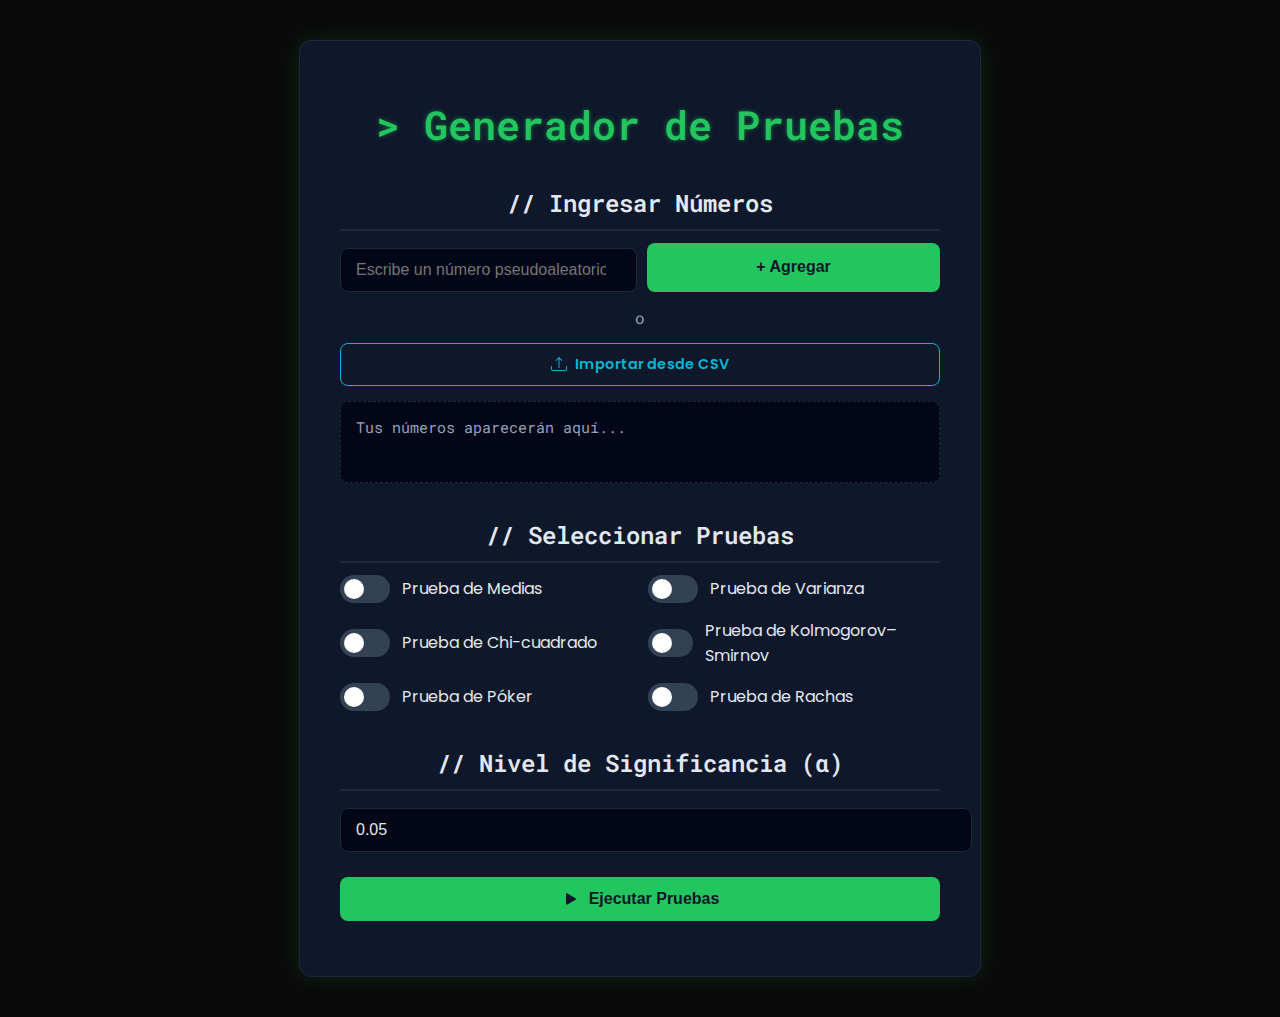
<file: templates/pruebas.html>
<!DOCTYPE html>
<html lang="es">

<head>
  <meta charset="UTF-8">
  <meta name="viewport" content="width=device-width, initial-scale=1.0">
  <title>Pruebas de Números Aleatorios | Tema Matriz</title>
  <link href="https://fonts.googleapis.com/css2?family=Poppins:wght@400;600&family=Roboto+Mono&display=swap"
    rel="stylesheet">
  <style>
    :root {
      --primary-color: #22c55e;
      /* verde matriz */
      --primary-hover: #16a34a;
      --secondary-color: #0f172a;
      /* azul marino profundo */
      --accent-color: #06b6d4;
      /* cian brillante */
      --background-color: #0a0a0a;
      /* negro suave */
      --text-color: #e2e8f0;
      /* gris claro */
      --border-color: #1e293b;
      --card-shadow: 0 0 25px rgba(34, 197, 94, 0.15);
      --card-hover-shadow: 0 0 35px rgba(34, 197, 94, 0.25);
      --border-radius: 12px;
    }

    body {
      font-family: 'Poppins', sans-serif;
      margin: 0;
      padding: 40px 20px;
      background-color: var(--background-color);
      color: var(--text-color);
      display: flex;
      justify-content: center;
      align-items: center;
      min-height: 100vh;
    }

    .container {
      max-width: 600px;
      width: 100%;
      background: var(--secondary-color);
      padding: 30px 40px;
      border-radius: var(--border-radius);
      box-shadow: var(--card-shadow);
      border: 1px solid var(--border-color);
      transition: all 0.3s ease;
    }

    .container:hover {
      box-shadow: var(--card-hover-shadow);
    }

    h1,
    h2 {
      text-align: center;
      color: var(--text-color);
      margin-bottom: 0.5em;
      font-family: 'Roboto Mono', monospace;
    }

    h1 {
      font-size: 2.5em;
      font-weight: 600;
      color: var(--primary-color);
      text-shadow: 0 0 5px rgba(34, 197, 94, 0.5);
    }

    h2 {
      font-size: 1.5em;
      font-weight: 600;
      margin-top: 1.5em;
      padding-bottom: 10px;
      border-bottom: 2px solid var(--border-color);
    }

    .section {
      margin-bottom: 25px;
    }

    .input-group {
      display: flex;
      gap: 10px;
    }

    input[type="number"] {
      padding: 12px 15px;
      margin-top: 5px;
      width: 100%;
      border: 1px solid var(--border-color);
      border-radius: 8px;
      font-size: 1rem;
      background-color: #020617;
      color: var(--text-color);
      transition: border-color 0.3s, box-shadow 0.3s;
    }

    input[type="number"]:focus {
      outline: none;
      border-color: var(--accent-color);
      box-shadow: 0 0 0 3px rgba(6, 182, 212, 0.3);
    }

    button {
      padding: 12px 25px;
      background: var(--primary-color);
      color: var(--secondary-color);
      border: none;
      border-radius: 8px;
      cursor: pointer;
      font-size: 1rem;
      font-weight: 600;
      transition: background-color 0.3s, transform 0.2s;
      display: flex;
      align-items: center;
      justify-content: center;
      gap: 8px;
      width: 100%;
    }

    button:hover {
      background: var(--primary-hover);
      transform: translateY(-2px);
    }

    .numbers-list {
      margin-top: 15px;
      padding: 15px;
      background: #020617;
      border: 1px dashed var(--border-color);
      border-radius: 8px;
      min-height: 50px;
      max-height: 300px;
      /* altura máxima visible */
      overflow-y: auto;
      /* scroll vertical */
      overflow-x: hidden;
      /* oculta scroll horizontal */
      word-wrap: break-word;
      font-size: 0.95rem;
      color: #94a3b8;
      font-family: 'Roboto Mono', monospace;
      white-space: pre-wrap;
      /* mantiene saltos de línea si los usas */
    }

    .checkbox-container {
      display: grid;
      grid-template-columns: repeat(auto-fit, minmax(200px, 1fr));
      gap: 15px;
    }

    .switch {
      position: relative;
      display: inline-block;
      width: 50px;
      height: 28px;
    }

    .switch input {
      opacity: 0;
      width: 0;
      height: 0;
    }

    .slider {
      position: absolute;
      cursor: pointer;
      top: 0;
      left: 0;
      right: 0;
      bottom: 0;
      background-color: #334155;
      transition: .4s;
      border-radius: 28px;
    }

    .slider:before {
      position: absolute;
      content: "";
      height: 20px;
      width: 20px;
      left: 4px;
      bottom: 4px;
      background-color: white;
      transition: .4s;
      border-radius: 50%;
    }

    input:checked+.slider {
      background-color: var(--primary-color);
    }

    input:focus+.slider {
      box-shadow: 0 0 1px var(--primary-color);
    }

    input:checked+.slider:before {
      transform: translateX(22px);
    }

    .checkbox-label {
      display: flex;
      align-items: center;
      gap: 12px;
      font-weight: normal;
    }

    /* Estilos para el botón de importar CSV */
    .file-upload-btn {
      display: flex;
      align-items: center;
      justify-content: center;
      gap: 8px;
      padding: 10px 20px;
      background: transparent;
      color: var(--accent-color);
      border: 1px solid var(--accent-color);
      border-radius: 8px;
      cursor: pointer;
      font-size: 0.9rem;
      font-weight: 600;
      transition: background-color 0.3s, color 0.3s;
      text-align: center;
    }

    .file-upload-btn:hover {
      background-color: var(--accent-color);
      color: var(--secondary-color);
    }

    .or-separator {
      text-align: center;
      margin: 15px 0;
      color: #94a3b8;
      font-family: 'Roboto Mono', monospace;
    }

    #csvFileInput {
      display: none;
    }
  </style>
</head>

<body>
  <div class="container">
    <h1>> Generador de Pruebas</h1>

    <div class="section">
      <h2>// Ingresar Números</h2>
      <div class="input-group">
        <input type="number" id="numeroInput" step="any" placeholder="Escribe un número pseudoaleatorio">
        <button onclick="agregarNumero()">&#43; Agregar</button>
      </div>

      <div class="or-separator">o</div>

      <label for="csvFileInput" class="file-upload-btn">
        <svg xmlns="http://www.w3.org/2000/svg" width="16" height="16" fill="currentColor" class="bi bi-upload"
          viewBox="0 0 16 16">
          <path
            d="M.5 9.9a.5.5 0 0 1 .5.5v2.5a1 1 0 0 0 1 1h12a1 1 0 0 0 1-1v-2.5a.5.5 0 0 1 1 0v2.5a2 2 0 0 1-2 2H2a2 2 0 0 1-2-2v-2.5a.5.5 0 0 1 .5-.5z" />
          <path
            d="M7.646 1.146a.5.5 0 0 1 .708 0l3 3a.5.5 0 0 1-.708.708L8.5 2.707V11.5a.5.5 0 0 1-1 0V2.707L5.354 4.854a.5.5 0 1 1-.708-.708l3-3z" />
        </svg>
        Importar desde CSV
      </label>
      <input type="file" id="csvFileInput" onchange="importarCSV(event)" accept=".csv">

      <div class="numbers-list" id="listaNumeros">Tus números aparecerán aquí...</div>
    </div>

    <div class="section">
      <h2>// Seleccionar Pruebas</h2>
      <div class="checkbox-container">
        <label class="checkbox-label">
          <label class="switch">
            <input type="checkbox" id="pruebaMedias">
            <span class="slider"></span>
          </label>
          Prueba de Medias
        </label>
        <label class="checkbox-label">
          <label class="switch">
            <input type="checkbox" id="pruebaVarianza">
            <span class="slider"></span>
          </label>
          Prueba de Varianza
        </label>
        <!-- Chi-cuadrado -->
        <label class="checkbox-label">
          <label class="switch">
            <input type="checkbox" id="pruebaChi" onchange="toggleK('chi')">
            <span class="slider"></span>
          </label>
          Prueba de Chi-cuadrado
        </label>
        <div id="kChi" class="input-group" style="display:none; margin-left:20px; margin-top:10px;">
          <input type="number" id="chiK" step="any" placeholder="Valor de K">
        </div>

        <!-- Kolmogorov-Smirnov -->
        <label class="checkbox-label">
          <label class="switch">
            <input type="checkbox" id="pruebaKolmogorov" onchange="toggleK('kolmogorov')">
            <span class="slider"></span>
          </label>
          Prueba de Kolmogorov–Smirnov
        </label>
        <div id="kKolmogorov" class="input-group" style="display:none; margin-left:20px; margin-top:10px;">
          <input type="number" id="kolmogorovK" step="any" placeholder="Valor de K">
        </div>
        <label class="checkbox-label">
          <label class="switch">
            <input type="checkbox" id="pruebaPoker">
            <span class="slider"></span>
          </label>
          Prueba de Póker
        </label>
        <label class="checkbox-label">
          <label class="switch">
            <input type="checkbox" id="pruebaRachas">
            <span class="slider"></span>
          </label>
          Prueba de Rachas
        </label>
      </div>
    </div>

    <div class="section">
      <h2>// Nivel de Significancia (α)</h2>
      <input type="number" id="alphaInput" step="0.01" value="0.05" min="0.001" max="0.5">
    </div>

    <div class="section">
      <button onclick="generarPruebas()">
        <svg xmlns="http://www.w3.org/2000/svg" width="20" height="20" fill="currentColor" class="bi bi-play-fill"
          viewBox="0 0 16 16">
          <path
            d="m11.596 8.697-6.363 3.692c-.54.313-1.233-.066-1.233-.697V4.308c0-.63.692-1.01 1.233-.696l6.363 3.692a.802.802 0 0 1 0 1.393z" />
        </svg>
        Ejecutar Pruebas
      </button>
    </div>
  </div>

  <script>
    let numeros = [];

    function agregarNumero() {
      const input = document.getElementById("numeroInput");
      const valor = parseFloat(input.value);
      if (!isNaN(valor)) {
        numeros.push(valor);
        mostrarNumeros();
        input.value = "";
        input.focus();
      } else {
        alert("Por favor, ingresa un número válido.");
      }
    }

    function mostrarNumeros() {
      const lista = document.getElementById("listaNumeros");
      if (numeros.length > 0) {
        lista.innerHTML = numeros.join(", ");
      } else {
        lista.innerHTML = "Tus números aparecerán aquí...";
      }
    }

    function importarCSV(event) {
      const file = event.target.files[0];
      if (!file) {
        return;
      }

      if (!file.name.endsWith('.csv')) {
        alert('Por favor, selecciona un archivo con extensión .csv');
        return;
      }

      const reader = new FileReader();

      reader.onload = function (e) {
        const text = e.target.result;
        // Divide por saltos de línea o comas, luego aplana el array y filtra valores vacíos.
        const potentialNumbers = text.split(/[\r\n,]+/).filter(Boolean);

        const importedNumbers = potentialNumbers
          .map(val => parseFloat(val.trim())) // Convierte a número
          .filter(num => !isNaN(num)); // Filtra los que no son números

        if (importedNumbers.length > 0) {
          numeros = numeros.concat(importedNumbers); // Añade los números nuevos a la lista existente
          mostrarNumeros();
        } else {
          alert('No se encontraron números válidos en el archivo CSV.');
        }
        // Limpia el valor del input para permitir cargar el mismo archivo de nuevo
        event.target.value = '';
      };

      reader.onerror = function () {
        alert('Ocurrió un error al leer el archivo.');
      };

      reader.readAsText(file);
    }

    function toggleK(prueba) {
      const div = document.getElementById(`k${prueba.charAt(0).toUpperCase() + prueba.slice(1)}`);
      const checkbox = document.getElementById(`prueba${prueba.charAt(0).toUpperCase() + prueba.slice(1)}`);
      div.style.display = checkbox.checked ? "flex" : "none";
    }



    async function generarPruebas() {
      const pruebasSeleccionadas = {
        medias: document.getElementById("pruebaMedias").checked,
        varianza: document.getElementById("pruebaVarianza").checked,
        chi: document.getElementById("pruebaChi").checked ? {
          k: parseFloat(document.getElementById("chiK").value) || null
        } : false,
        kolmogorov: document.getElementById("pruebaKolmogorov").checked ? {
          k: parseFloat(document.getElementById("kolmogorovK").value) || null
        } : false,
        poker: document.getElementById("pruebaPoker").checked,
        rachas: document.getElementById("pruebaRachas").checked
      };

      const alpha = parseFloat(document.getElementById("alphaInput").value);

      if (numeros.length === 0) {
        alert("Debes agregar al menos un número antes de generar las pruebas.");
        return;
      }

      const datos = {
        numeros,
        pruebasSeleccionadas,
        alpha
      };

      console.log("Datos a enviar al backend:", datos);

      try {
        const response = await fetch("/pruebas", {
          method: "POST",
          headers: {
            "Content-Type": "application/json"
          },
          body: JSON.stringify(datos)
        });

        if (!response.ok) {
          throw new Error("Error en la petición al servidor");
        }

        const resultado = await response.json();
        console.log("Resultados del backend:", resultado);
        // Guardas los resultados en sessionStorage para la próxima página
        sessionStorage.setItem("resultadosPruebas", JSON.stringify(resultado));


      } catch (error) {
        console.error(error);
        alert("Ocurrió un error al ejecutar las pruebas.");
      }




      // Guardas en sessionStorage
      //sessionStorage.setItem("numerosGenerados", JSON.stringify(numeros));

      // Redirigir a la página de resultados
      window.location.href = "/resultados";

    }


  </script>
</body>

</html>
</file>
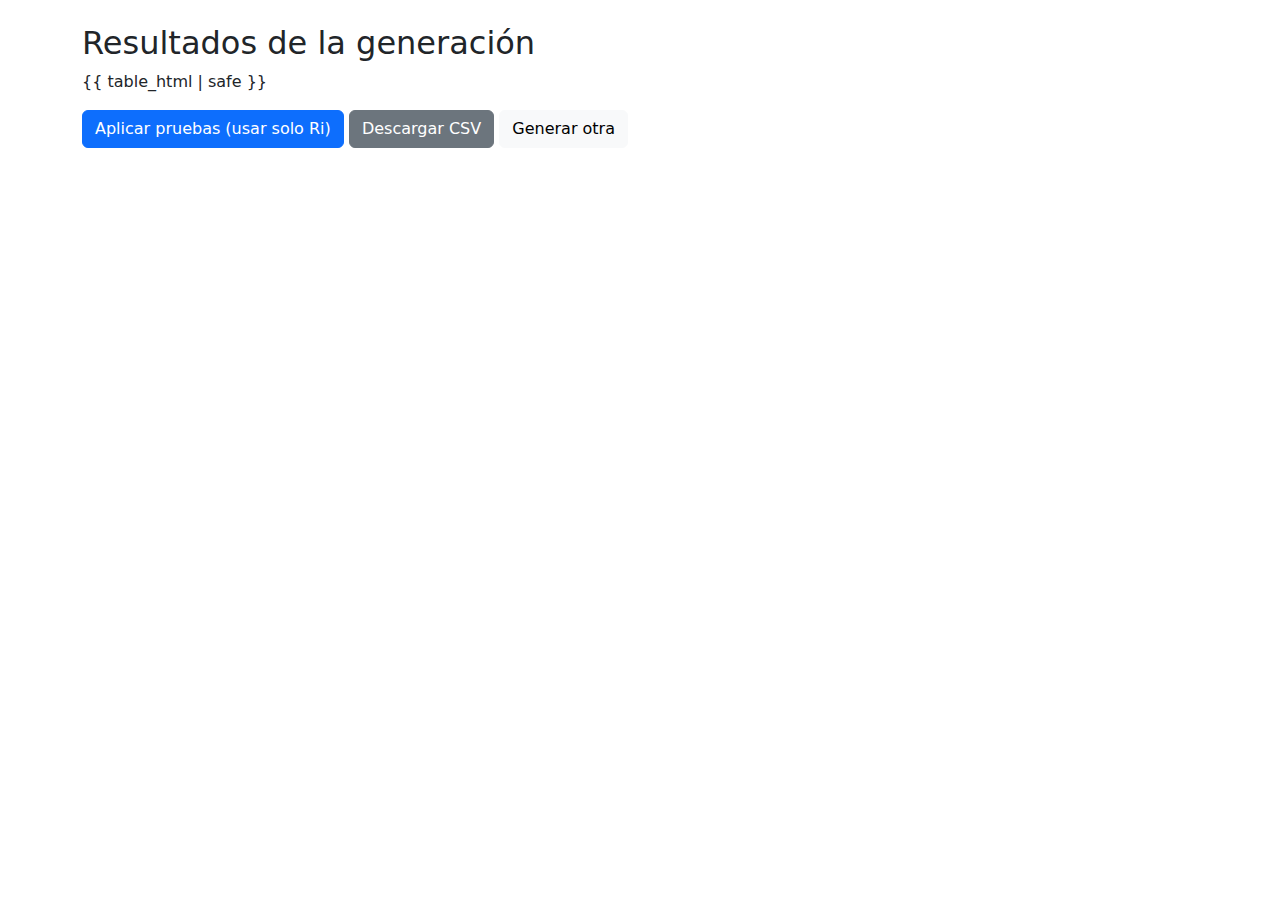
<file: templates/resultado.html>
<!doctype html>
<html>
<head>
  <title>Resultados</title>
  <link href="https://cdn.jsdelivr.net/npm/bootstrap@5.3.0/dist/css/bootstrap.min.css" rel="stylesheet">
</head>
<body class="container mt-4">
  <h2>Resultados de la generación</h2>

  <div>
    <!-- table_html proviene de app.py -->
    {{ table_html | safe }}
  </div>

  <div class="mt-3">
    <a href="/pruebas" class="btn btn-primary">Aplicar pruebas (usar solo Ri)</a>
    <a href="/descargar" class="btn btn-secondary">Descargar CSV</a>
    <a href="/" class="btn btn-light">Generar otra</a>
  </div>
</body>
</html>
</file>
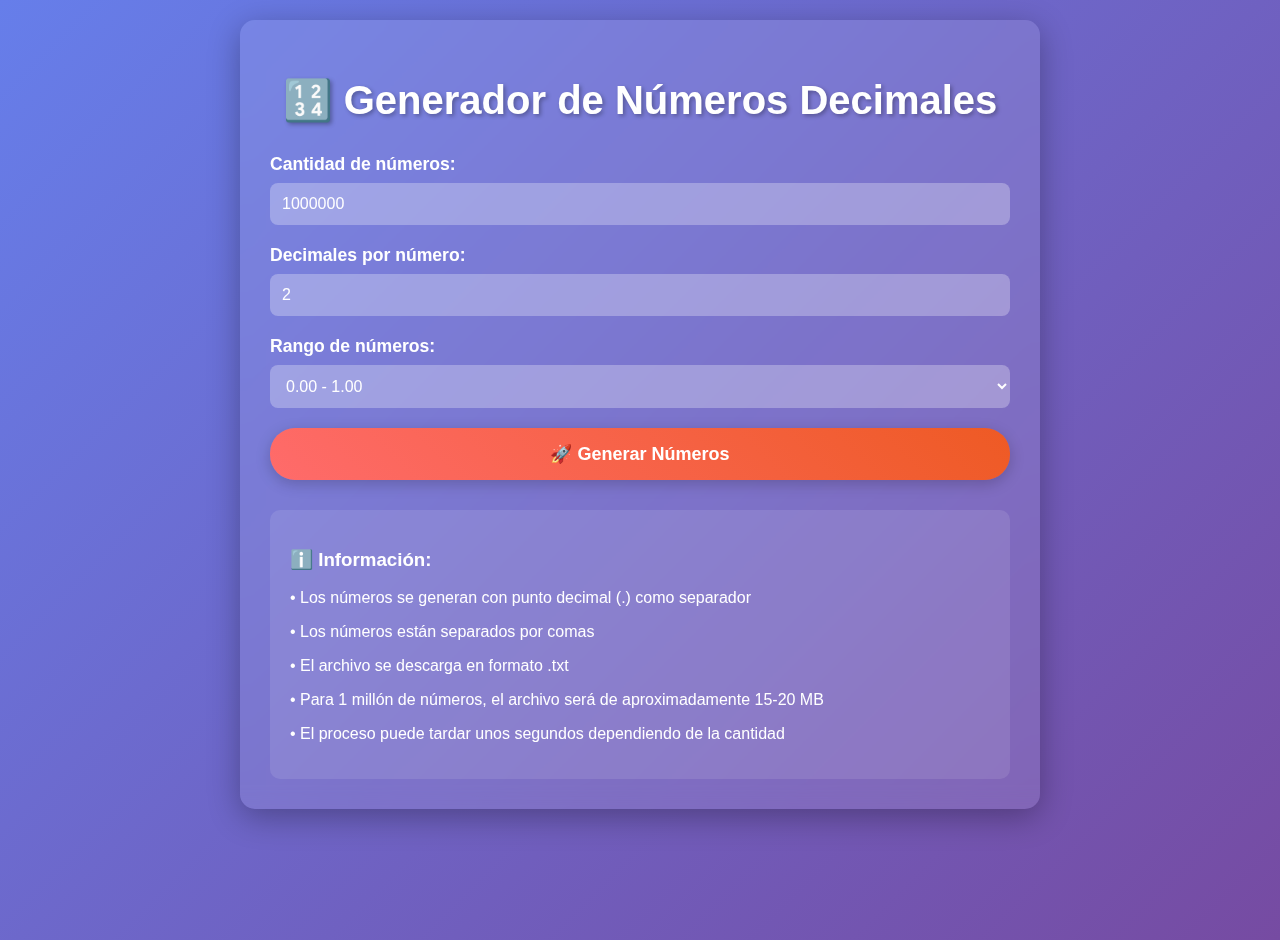
<file: templates/x.html>
<!DOCTYPE html>
<html lang="es">
<head>
    <meta charset="UTF-8">
    <meta name="viewport" content="width=device-width, initial-scale=1.0">
    <title>Generador de 1 Millón de Números Decimales</title>
    <style>
        body {
            font-family: Arial, sans-serif;
            max-width: 800px;
            margin: 0 auto;
            padding: 20px;
            background: linear-gradient(135deg, #667eea 0%, #764ba2 100%);
            color: white;
            min-height: 100vh;
        }
        .container {
            background: rgba(255, 255, 255, 0.1);
            padding: 30px;
            border-radius: 15px;
            backdrop-filter: blur(10px);
            box-shadow: 0 8px 32px rgba(0, 0, 0, 0.3);
        }
        h1 {
            text-align: center;
            margin-bottom: 30px;
            font-size: 2.5em;
            text-shadow: 2px 2px 4px rgba(0, 0, 0, 0.3);
        }
        .controls {
            display: flex;
            flex-direction: column;
            gap: 20px;
            margin-bottom: 30px;
        }
        .input-group {
            display: flex;
            flex-direction: column;
            gap: 8px;
        }
        label {
            font-weight: bold;
            font-size: 1.1em;
        }
        input, select {
            padding: 12px;
            border: none;
            border-radius: 8px;
            font-size: 16px;
            background: rgba(255, 255, 255, 0.2);
            color: white;
            backdrop-filter: blur(5px);
        }
        input::placeholder {
            color: rgba(255, 255, 255, 0.7);
        }
        button {
            background: linear-gradient(45deg, #ff6b6b, #ee5a24);
            color: white;
            border: none;
            padding: 15px 30px;
            border-radius: 25px;
            font-size: 18px;
            font-weight: bold;
            cursor: pointer;
            transition: all 0.3s ease;
            box-shadow: 0 4px 15px rgba(0, 0, 0, 0.2);
        }
        button:hover {
            transform: translateY(-2px);
            box-shadow: 0 6px 20px rgba(0, 0, 0, 0.3);
        }
        button:active {
            transform: translateY(0);
        }
        button:disabled {
            background: #666;
            cursor: not-allowed;
            transform: none;
        }
        .progress {
            width: 100%;
            height: 20px;
            background: rgba(255, 255, 255, 0.2);
            border-radius: 10px;
            overflow: hidden;
            margin: 20px 0;
        }
        .progress-bar {
            height: 100%;
            background: linear-gradient(90deg, #00d2ff, #3a7bd5);
            transition: width 0.3s ease;
            border-radius: 10px;
        }
        .status {
            text-align: center;
            font-size: 18px;
            margin: 20px 0;
        }
        .download-link {
            display: inline-block;
            background: linear-gradient(45deg, #2ecc71, #27ae60);
            color: white;
            padding: 15px 30px;
            text-decoration: none;
            border-radius: 25px;
            font-weight: bold;
            margin: 10px;
            transition: all 0.3s ease;
            box-shadow: 0 4px 15px rgba(0, 0, 0, 0.2);
        }
        .download-link:hover {
            transform: translateY(-2px);
            box-shadow: 0 6px 20px rgba(0, 0, 0, 0.3);
        }
        .info {
            background: rgba(255, 255, 255, 0.1);
            padding: 20px;
            border-radius: 10px;
            margin-top: 20px;
        }
    </style>
</head>
<body>
    <div class="container">
        <h1>🔢 Generador de Números Decimales</h1>
        
        <div class="controls">
            <div class="input-group">
                <label for="quantity">Cantidad de números:</label>
                <input type="number" id="quantity" value="1000000" min="1" max="10000000" placeholder="Ingresa la cantidad">
            </div>
            
            <div class="input-group">
                <label for="decimals">Decimales por número:</label>
                <input type="number" id="decimals" value="2" min="1" max="10" placeholder="Cantidad de decimales">
            </div>
            
            <div class="input-group">
                <label for="range">Rango de números:</label>
                <select id="range">
                    <option value="0-1">0.00 - 1.00</option>
                    <option value="0-100">0.00 - 100.00</option>
                    <option value="0-1000">0.00 - 1000.00</option>
                    <option value="-100-100">-100.00 - 100.00</option>
                    <option value="custom">Personalizado</option>
                </select>
            </div>
            
            <div id="customRange" style="display: none;">
                <div class="input-group">
                    <label for="minValue">Valor mínimo:</label>
                    <input type="number" id="minValue" value="0" step="any">
                </div>
                <div class="input-group">
                    <label for="maxValue">Valor máximo:</label>
                    <input type="number" id="maxValue" value="100" step="any">
                </div>
            </div>
            
            <button onclick="generateNumbers()" id="generateBtn">🚀 Generar Números</button>
        </div>
        
        <div class="progress" id="progressContainer" style="display: none;">
            <div class="progress-bar" id="progressBar"></div>
        </div>
        
        <div class="status" id="status"></div>
        
        <div id="downloadSection" style="display: none; text-align: center;">
            <a href="#" id="downloadLink" class="download-link">📥 Descargar Archivo</a>
        </div>
        
        <div class="info">
            <h3>ℹ️ Información:</h3>
            <p>• Los números se generan con punto decimal (.) como separador</p>
            <p>• Los números están separados por comas</p>
            <p>• El archivo se descarga en formato .txt</p>
            <p>• Para 1 millón de números, el archivo será de aproximadamente 15-20 MB</p>
            <p>• El proceso puede tardar unos segundos dependiendo de la cantidad</p>
        </div>
    </div>

    <script>
        document.getElementById('range').addEventListener('change', function() {
            const customRange = document.getElementById('customRange');
            if (this.value === 'custom') {
                customRange.style.display = 'block';
            } else {
                customRange.style.display = 'none';
            }
        });

        function generateNumbers() {
            const quantity = parseInt(document.getElementById('quantity').value);
            const decimals = parseInt(document.getElementById('decimals').value);
            const range = document.getElementById('range').value;
            
            if (quantity < 1 || quantity > 10000000) {
                alert('La cantidad debe estar entre 1 y 10,000,000');
                return;
            }
            
            let min = 0, max = 1;
            
            if (range === '0-100') {
                min = 0; max = 100;
            } else if (range === '0-1000') {
                min = 0; max = 1000;
            } else if (range === '-100-100') {
                min = -100; max = 100;
            } else if (range === 'custom') {
                min = parseFloat(document.getElementById('minValue').value);
                max = parseFloat(document.getElementById('maxValue').value);
                if (min >= max) {
                    alert('El valor mínimo debe ser menor que el máximo');
                    return;
                }
            }
            
            const progressContainer = document.getElementById('progressContainer');
            const progressBar = document.getElementById('progressBar');
            const status = document.getElementById('status');
            const generateBtn = document.getElementById('generateBtn');
            const downloadSection = document.getElementById('downloadSection');
            
            progressContainer.style.display = 'block';
            downloadSection.style.display = 'none';
            generateBtn.disabled = true;
            
            let numbers = [];
            const chunkSize = 10000; // Procesar en chunks para mejor rendimiento
            let processed = 0;
            
            function generateChunk() {
                const endIndex = Math.min(processed + chunkSize, quantity);
                
                for (let i = processed; i < endIndex; i++) {
                    const randomNum = Math.random() * (max - min) + min;
                    numbers.push(randomNum.toFixed(decimals));
                }
                
                processed = endIndex;
                const progress = (processed / quantity) * 100;
                progressBar.style.width = progress + '%';
                status.textContent = `Generando... ${processed.toLocaleString()} / ${quantity.toLocaleString()} (${progress.toFixed(1)}%)`;
                
                if (processed < quantity) {
                    // Continuar con el siguiente chunk
                    setTimeout(generateChunk, 10);
                } else {
                    // Finalizado
                    finishGeneration(numbers.join(','));
                }
            }
            
            generateChunk();
        }
        
        function finishGeneration(numbersString) {
            const status = document.getElementById('status');
            const generateBtn = document.getElementById('generateBtn');
            const downloadSection = document.getElementById('downloadSection');
            const downloadLink = document.getElementById('downloadLink');
            
            status.textContent = '✅ ¡Generación completada!';
            generateBtn.disabled = false;
            
            // Crear blob y URL de descarga
            const blob = new Blob([numbersString], { type: 'text/plain' });
            const url = URL.createObjectURL(blob);
            
            downloadLink.href = url;
            downloadLink.download = `numeros_decimales_${Date.now()}.txt`;
            downloadSection.style.display = 'block';
            
            // Mostrar tamaño del archivo
            const sizeInMB = (blob.size / (1024 * 1024)).toFixed(2);
            status.textContent += ` Tamaño del archivo: ${sizeInMB} MB`;
        }
    </script>
</body>
</html>
</file>
